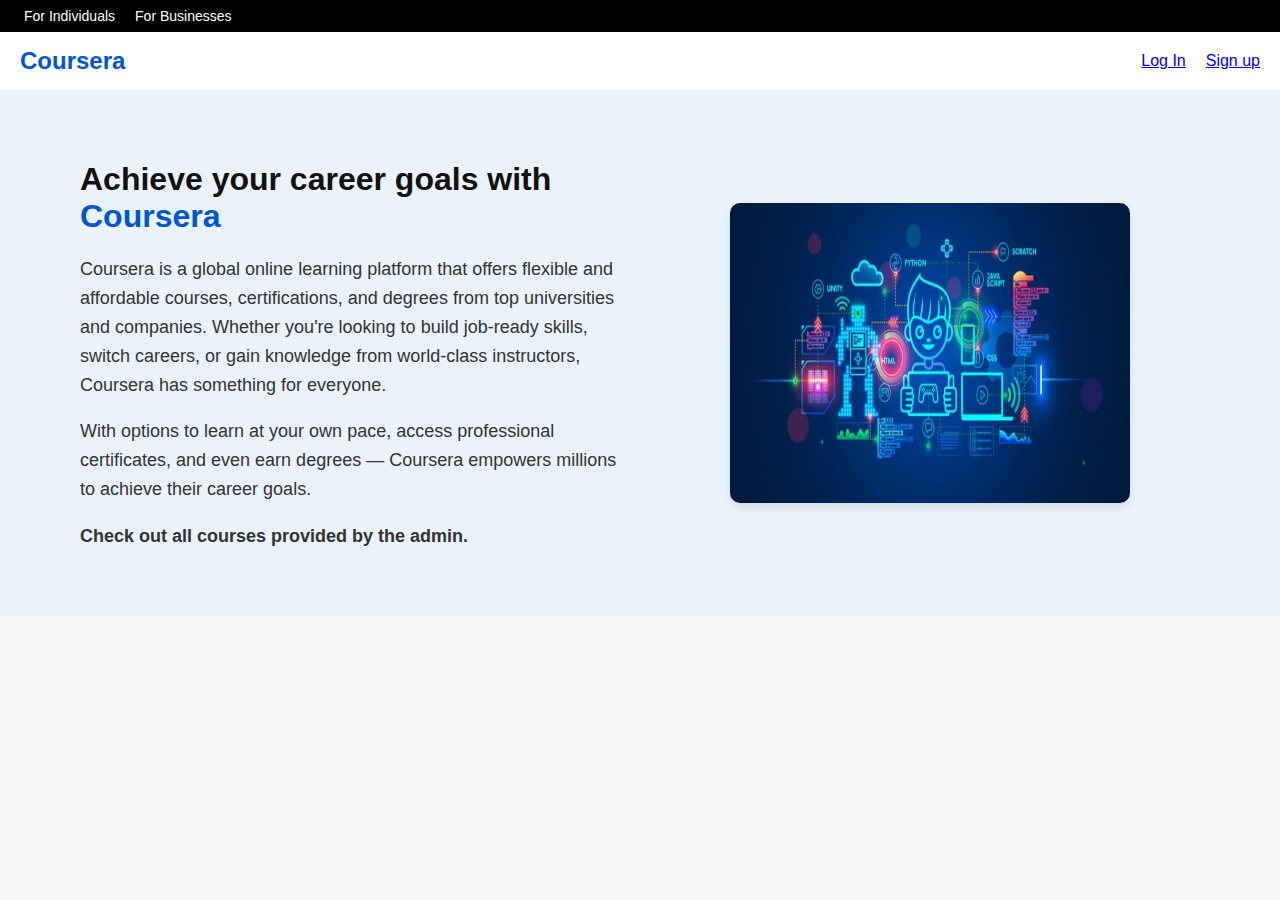
<file: frontend/index.html>
<!DOCTYPE html>
<html lang="en">
<head>
  <meta charset="UTF-8">
  <title>Coursera Clone</title>
  <link rel="stylesheet" href="style.css">
</head>
<body>
  <header>
    <div class="top-bar">
      <span>For Individuals</span>
      <span>For Businesses</span>
    </div>
    <nav>
      <div class="logo">Coursera</div>
      <div class="navlinks">
        <a href="login.html">Log In</a>
        <a href="loginsignup.html">Sign up</a>
        </div>
      </div>
    </nav>
  </header>
<section class="hero-section">
  <div class="hero-text">
    <h1>Achieve your career goals with <span class="highlight">Coursera</span></h1>
    <p>
      Coursera is a global online learning platform that offers flexible and affordable
      courses, certifications, and degrees from top universities and companies. 
      Whether you're looking to build job-ready skills, switch careers, or gain knowledge from
      world-class instructors, Coursera has something for everyone.
    </p>
    <p>
      With options to learn at your own pace, access professional certificates, and even earn
      degrees — Coursera empowers millions to achieve their career goals.
    </p>
    <p><strong>Check out all courses provided by the admin.</strong></p>
  </div>

  <div class="hero-image">
  <img src="kids-learning-coding-programming-online-600nw-1777292972.webp" alt="Student" />


  </div>
</section>


</body>
</html>
</file>
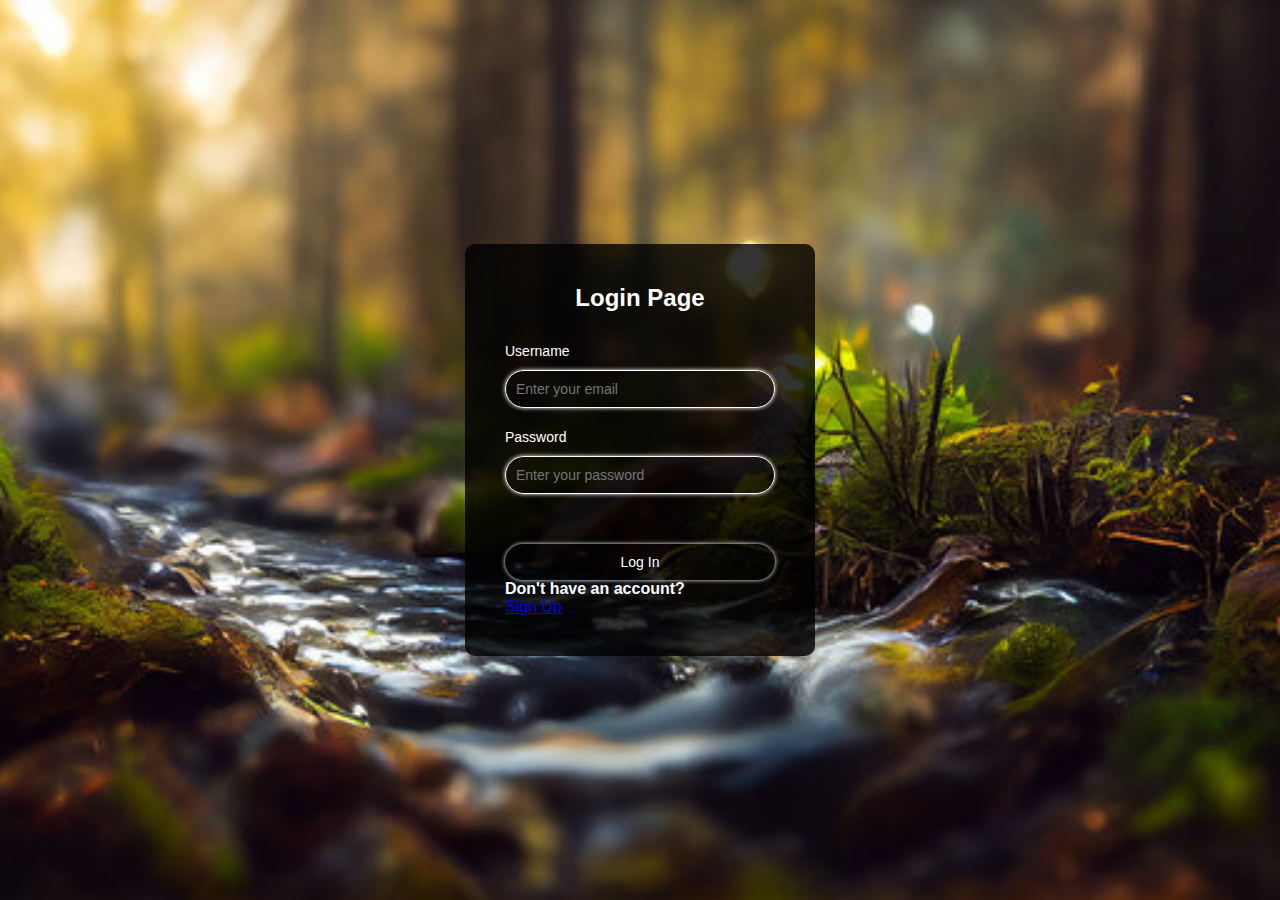
<file: frontend/login.html>
<!DOCTYPE html>
<html lang="en">

<head>
    <meta charset="UTF-8">
    <meta name="viewport" content="width=device-width, initial-scale=1.0">
    <title>Login Page</title>
    <style>
        * {
            margin: 0;
            padding: 0;
            box-sizing: border-box;
        }

        body, html {
            height: 100%;
            display: flex;
            justify-content: center;
            align-items: center;
        }

        body {
            background-image: url('loginbg.jpg');
            background-size: cover;
            background-position: center;
            background-repeat: no-repeat;
            width: 100vw;
            height: 100vh;
            font-family: Arial, sans-serif;
        }

        .container {
            display: flex;
            justify-content: center;
            align-items: center;
            height: 100%;
        }

        .login-form {
            border-radius: 10px;
            width: 100%;
            max-width: 350px;
            padding: 40px;
            background: rgba(0, 0, 0, 0.8);
            color: #fff;
            display: flex;
            flex-direction: column;
            align-items: center;
        }

        .login h1 {
            margin-bottom: 30px;
            font-size: 24px;
        }

        label {
            margin-top: 10px;
            text-align: left;
            width: 100%;
            font-size: 14px;
        }

        input {
            width: 100%;
            margin-top: 10px;
            background: transparent;
            outline: none;
            padding: 10px;
            font-size: 14px;
            border-radius: 30px;
            box-shadow: 0 0 4px #fff;
            color: white;
            border: 1px solid #fff;
        }

        .form-group {
            width: 100%;
            margin-bottom: 20px; /* Added margin to separate form elements */
        }

        .btn {
            padding: 10px 30px;
            margin-top: 30px;
            background: transparent;
            border-radius: 30px;
            box-shadow: 0 0 4px #fff;
            cursor: pointer;
            font-size: 14px;
            color: white;
            border: none;
            width: 100%;
        }

        input:focus,
        .btn:hover {
            box-shadow: 0 0 10px;
        }

        .btn:hover {
            background-color: rgba(255, 255, 255, 0.1);
        }

        .login h4 {
            margin-top: 40px; /* Spaced out from the login button */
        }

        .login a {
            color: #fff;
            text-decoration: none;
            font-size: 14px;
        }

        .login a:hover {
            text-decoration: underline;
        }
    </style>
</head>

<body>
    <div class="container">
        <div class="login-form">
            <div class="login">
                <h1>Login Page</h1>
            </div>
            <form>
                <div class="form-group">
                    <label for="username">Username</label>
                    <input type="text" id="username" placeholder="Enter your email" required>
                </div>

                <div class="form-group">
                    <label for="password">Password</label>
                    <input type="password" id="password" placeholder="Enter your password" required>
                </div>

                <button type="submit" class="btn">Log In</button>
                
                <h4>Don't have an account?</h4>
                <a href="loginsignup.html">Sign Up</a>
            </form>
        </div>
    </div>
</body>
<script>
document.querySelector("form").addEventListener("submit", async function (e) {
    e.preventDefault();

    const email = document.getElementById("username").value; // assuming username = email
    const password = document.getElementById("password").value;

    try {
        const res = await fetch("http://localhost:3000/api/v1/user/signin", {
            method: "POST",
            headers: {
                "Content-Type": "application/json"
            },
            body: JSON.stringify({ email, password })
        });

        const data = await res.json();

        if (res.ok) {
            // ✅ Login success, store JWT
            localStorage.setItem("token", data.token);
            alert("Login successful!");
            // Optionally redirect
            window.location.href = "index.html";
        } else {
            alert(data.message || "Login failed");
        }

    } catch (error) {
        console.error("Error:", error);
        alert("Server error. Please try again later.");
    }
});
</script>

</html>
</file>
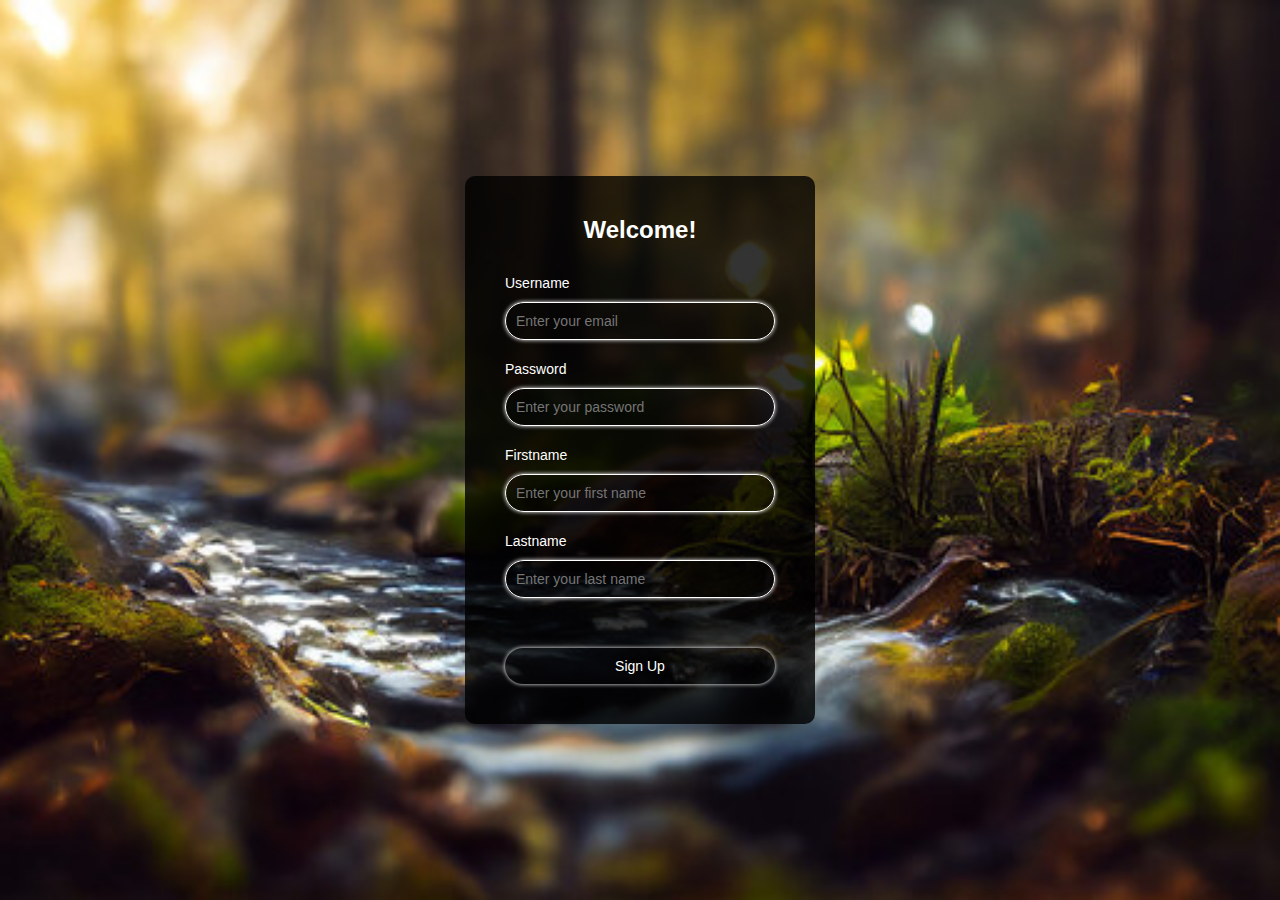
<file: frontend/loginsignup.html>
<!DOCTYPE html>
<html lang="en">

<head>
    <meta charset="UTF-8">
    <meta name="viewport" content="width=device-width, initial-scale=1.0">
    <title>Login Page</title>
    <style>
        * {
            margin: 0;
            padding: 0;
            box-sizing: border-box;
        }

        body,
        html {
            height: 100%;
            display: flex;
            justify-content: center;
            align-items: center;
        }

        body {
            background-image: url('loginbg.jpg');
            background-size: cover;
            background-position: center;
            background-repeat: no-repeat;
            width: 100vw;
            height: 100vh;
            font-family: Arial, sans-serif;
        }

        .container {
            display: flex;
            justify-content: center;
            align-items: center;
            height: 100%;
        }

        .login-form {
            border-radius: 10px;
            width: 100%;
            max-width: 350px;
            padding: 40px;
            background: rgba(0, 0, 0, 0.8);
            color: #fff;
            display: flex;
            flex-direction: column;
            align-items: center;
        }

        .login h1 {
            margin-bottom: 30px;
            font-size: 24px;
        }

        label {
            margin-top: 10px;
            text-align: left;
            width: 100%;
            font-size: 14px;
        }

        input {
            width: 100%;
            margin-top: 10px;
            background: transparent;
            outline: none;
            padding: 10px;
            font-size: 14px;
            border-radius: 30px;
            box-shadow: 0 0 4px #fff;
            color: white;
            border: 1px solid #fff;
        }

        .form-group {
            width: 100%;
            margin-bottom: 20px;
            /* Added margin to separate form elements */
        }

        .btn {
            padding: 10px 30px;
            margin-top: 30px;
            background: transparent;
            border-radius: 30px;
            box-shadow: 0 0 4px #fff;
            cursor: pointer;
            font-size: 14px;
            color: white;
            border: none;
            width: 100%;
        }

        input:focus,
        .btn:hover {
            box-shadow: 0 0 10px;
        }

        .btn:hover {
            background-color: rgba(255, 255, 255, 0.1);
        }

        .login h4 {
            margin-top: 40px;
            /* Spaced out from the login button */
        }

        .login a {
            color: #fff;
            text-decoration: none;
            font-size: 14px;
        }

        .login a:hover {
            text-decoration: underline;
        }
    </style>
</head>

<body>
    <div class="container">
        <div class="login-form">
            <div class="login">
                <h1> Welcome!
                </h1>
            </div>
            <form>
                <div class="form-group">
                    <label for="username">Username</label>
                    <input type="email" id="username" placeholder="Enter your email" required>
                </div>

                <div class="form-group">
                    <label for="password">Password</label>
                    <input type="password" id="password" placeholder="Enter your password" required>
                </div>
                <div class="form-group">
                    <label for="firstname">Firstname</label>
                    <input type="text" id="firstname" placeholder="Enter your first name" required>
                </div>
                <div class="form-group">
                    <label for="lastname">Lastname</label>
                    <input type="text" id="lastname" placeholder="Enter your last name" required>
                </div>


                <button type="submit" class="btn">Sign Up</button>


            </form>
        </div>
    </div>
</body>
<script>
    document.querySelector("form").addEventListener("submit", async function (e) {
        e.preventDefault();

        const email = document.getElementById("username").value;
        const password = document.getElementById("password").value;
        const firstname = document.getElementById("firstname").value;
        const lastname = document.getElementById("lastname").value;

        try {
            const res = await fetch("http://localhost:3000/api/v1/user/signup", {
                method: "POST",
                headers: {
                    "Content-Type": "application/json"
                },
                body: JSON.stringify({
                    email,
                    password,
                    firstName: firstname,
                    lastName: lastname
                })
            });

            const data = await res.json();

            if (res.ok) {
                alert("Signup successful! Redirecting to login...");
                window.location.href = "login.html"; // Or index.html if you auto-login
            } else {
                alert(data.message || "Signup failed");
            }
        } catch (error) {
            console.error("Error:", error);
            alert("Server error. Try again later.");
        }
    });
</script>

</html>
</file>
<file: frontend/style.css>
body {
  font-family: Arial, sans-serif;
  margin: 0;
  background-color: #f7f8fa;
}

.top-bar {
  background-color: #000;
  color: white;
  padding: 8px 24px;
  display: flex;
  gap: 20px;
  font-size: 14px;
}

nav {
  display: flex;
  justify-content: space-between;
  align-items: center;
  padding: 15px 20px;
  background-color: white;
  box-shadow: 0 2px 4px rgba(0,0,0,0.1);
}

 .logo {
  font-size: 24px;
  color: #0056d2;
  font-weight: bold;
}

.navlinks{
 display: flex;
align-items: center;
    gap:20px;
    margin:20px'
}

.hero-section {
  display: flex;
  justify-content: space-between;
  align-items: center;
  background-color: #eaf3fb;
  padding: 50px 80px;
  gap: 40px;
  font-family: 'Segoe UI', sans-serif;
}

.hero-text {
  flex: 1;
  font-size: 18px;
  color: #333;
}

.hero-text h1 {
  font-size: 32px;
  color: #111;
  margin-bottom: 20px;
}

.highlight {
  color: #0056d2;
}

.hero-text p {
  margin-bottom: 15px;
  line-height: 1.6;
}

.hero-image {
  flex: 1;
  display: flex;
  justify-content: center;
}

.hero-image img {
  width: 100%;
  height: 300px;
  max-width: 400px;
  border-radius: 10px;
  box-shadow: 0 4px 8px rgba(0,0,0,0.1);
}
</file>
